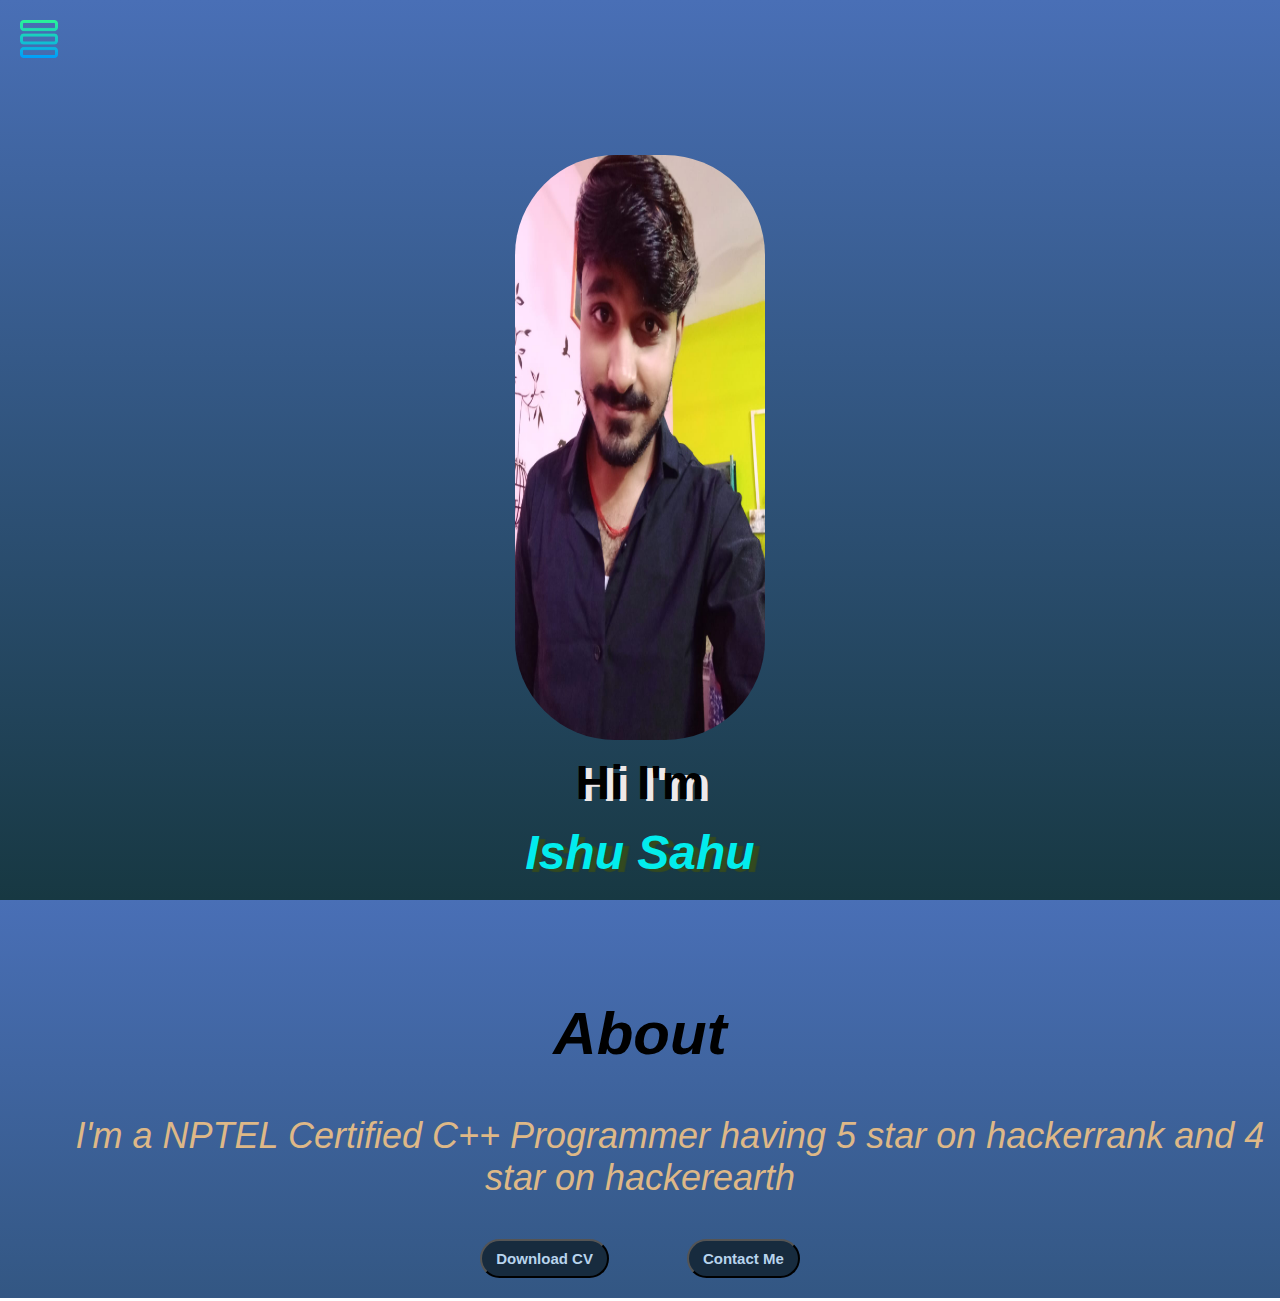
<file: index.html>
<!DOCTYPE html>
<html lang="en">
<head>
    <meta charset="UTF-8">
    <meta http-equiv="X-UA-Compatible" content="IE=edge">
    <meta name="viewport" content="width=device-width, initial-scale=1.0">
    <title>Ishu Sahu- web developer,Programmer</title>
    <link rel="stylesheet" href="style.css">
</head>
<body>
    <div class="container">
    <div class="sidebar sidebarGo">
        <nav>
            <ul>
                <li><a href="/">Home </a></li>
                <li><a href="/intro.html">My Intro</a></li>
                <li><a href="/service.html">Service</a></li>
                <li><a href="/contact.html">Contact Me</a></li>
                <li><a href="/blog.html">Skills</a></li>
            </ul>
        </nav>
    </div>
    <div class="main">
        <div class="hamburger">
            <img class="ham" src="sidebar.png" alt="" width="38">
            <img class="cross" src="cross.jpg" alt="" width="23">
        </div>
        <div class="devpic"><img src="Portfolio profile.jpg" alt="Ishu Sahu"></div>
        <div id="movetxt" class="hello">Hi I'm</div>
        <div id="movetxt" class="name">Ishu Sahu</div>
    <div class="infocontainer">
        <div class="devinfo">
            <div class="aboutme">About</div>
            <div class="about">&nbsp&nbsp&nbsp&nbsp&nbsp&nbspI'm a NPTEL Certified C++ Programmer having 5 star on hackerrank and 4 star on hackerearth</div>
            <div class="buttons">
                <a href="/Ishu_Sahu_Resume.pdf" target="_blank">
                <button>Download CV</button></a>
                <a href="/contact.html"><button>Contact Me</button></a>
            </div>
        </div>
        
    </div>
</div>
</div>
<script src="script.js"></script>
</body>
</html>
</file>
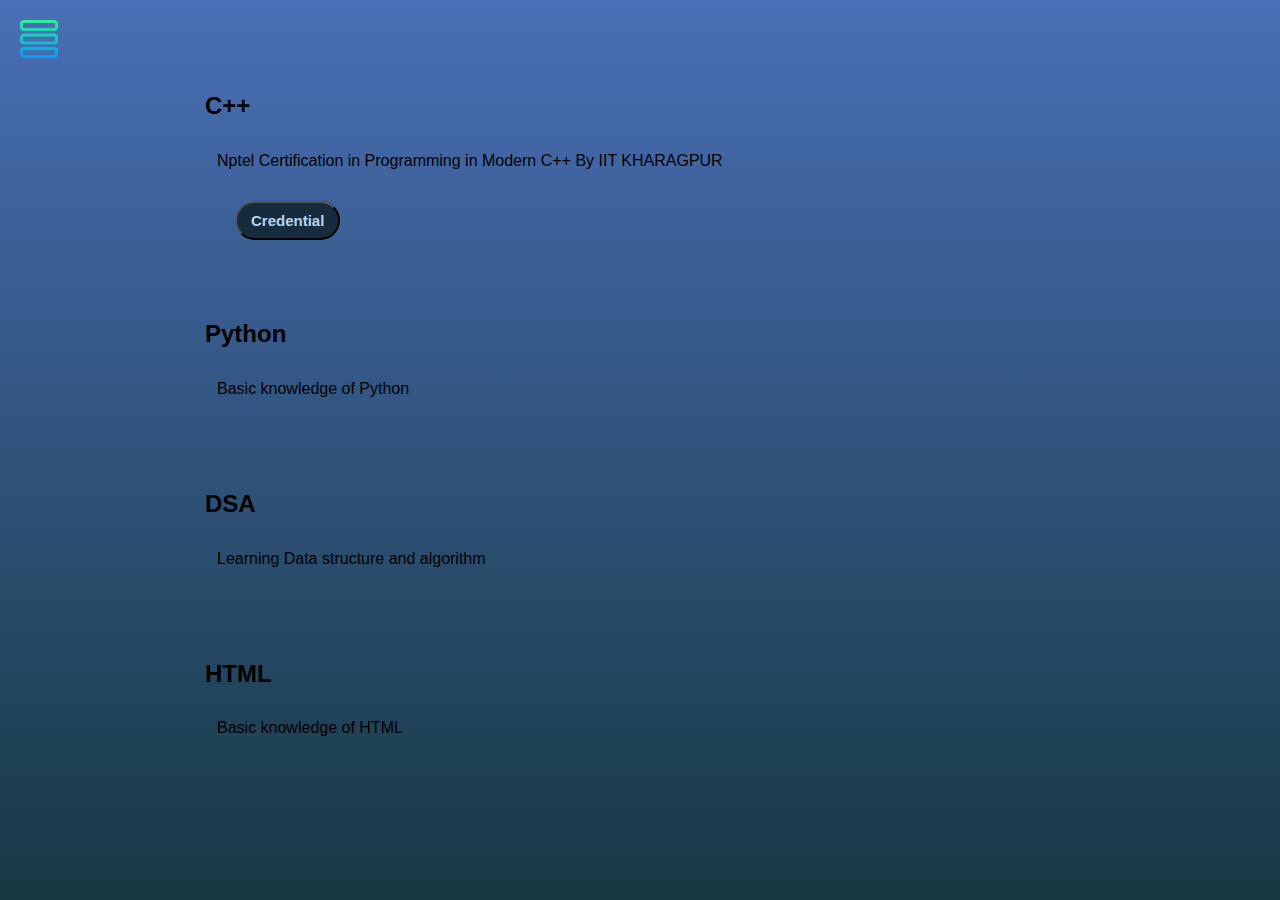
<file: blog.html>
<!DOCTYPE html>
<html lang="en">
<head>
    <meta charset="UTF-8">
    <meta http-equiv="X-UA-Compatible" content="IE=edge">
    <meta name="viewport" content="width=device-width, initial-scale=1.0">
    <title>Ishu Sahu- web developer,Programmer</title>
    <link rel="stylesheet" href="style.css">
</head>
<body>
    <div class="container">
    <div class="sidebar sidebarGo">
        <nav>
            <ul>
                <li><a href="/">Home </a></li>
                <li><a href="/intro.html">My Intro</a></li>
                <li><a href="/service.html">Service</a></li>
                <li><a href="/contact.html">Contact Me</a></li>
                <li><a href="/blog.html">Skills</a></li>
            </ul>
        </nav>
    </div>
    <div class="main">
        <div class="hamburger">
            <img class="ham" src="sidebar.png" alt="" width="38">
            <img class="cross" src="cross.jpg" alt="" width="23">
        </div>
        <div class="blogContainer">
            <div class="blogItem">
                <h2>C++</h2>
                <p> Nptel Certification in Programming in Modern C++ By IIT KHARAGPUR</p>
                <div class="buttons">
                    <button>Credential</button>
                </div>
            </div>
            <div class="blogItem">
                <h2>Python</h2>
                <p> Basic knowledge of Python </p>
                
            </div>
            <div class="blogItem">
                <h2>DSA</h2>
                <p> Learning Data structure and algorithm</p>
                
            </div>
            <div class="blogItem">
                <h2>HTML</h2>
                <p> Basic knowledge of HTML </p>
                
            </div>
        </div>
    </div>
    <script src="script.js"></script>
</body>
</html>
</file>
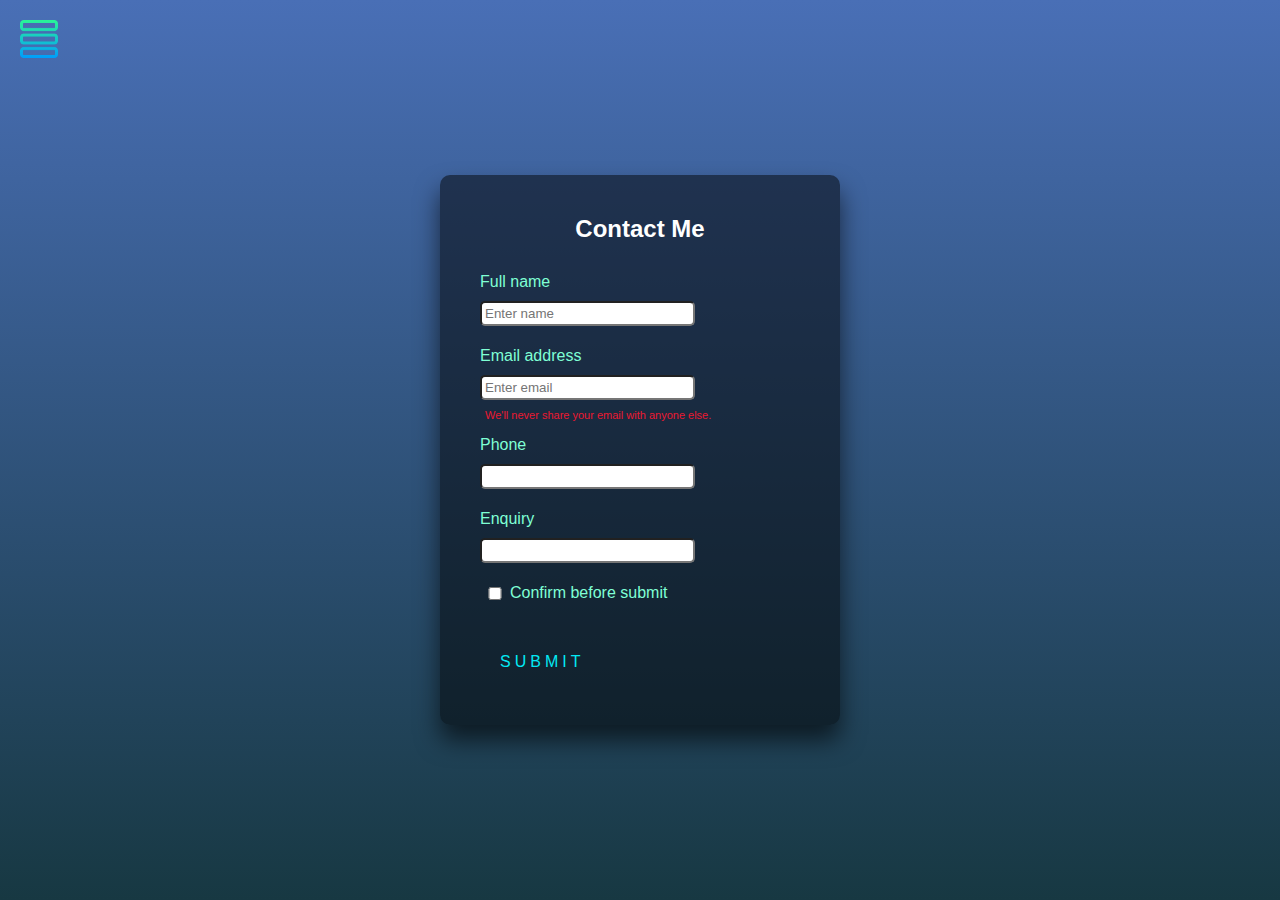
<file: contact.html>
<!DOCTYPE html>
<html lang="en">
<head>
    <meta charset="UTF-8">
    <meta http-equiv="X-UA-Compatible" content="IE=edge">
    <meta name="viewport" content="width=device-width, initial-scale=1.0">
    <title>Ishu Sahu- web developer,Programmer</title>
    <link rel="stylesheet" href="style.css">
</head>
<body>
    <div class="container">
    <div class="sidebar sidebarGo">
        <nav>
            <ul>
                <li><a href="/">Home </a></li>
                <li><a href="/intro.html">My Intro</a></li>
                <li><a href="/service.html">Service</a></li>
                <li><a href="/contact.html">Contact Me</a></li>
                <li><a href="/blog.html">Skills</a></li>
            </ul>
        </nav>
    </div>
    <div class="main">
      <div class="hamburger">
        <img class="ham" src="sidebar.png" alt="" width="38">
        <img class="cross" src="cross.jpg" alt="" width="23">
    </div>
     <div class="contactform">
        <!-- <h1>Contact Form</h1> -->
        <form>
          
            </form>
          </div>


          <!-- <div class="mb-3">
            <label for="clientname" class="form-label">Full name</label>
            <input type="name" class="form-control" id="clientname" placeholder="Enter name">
            </div>
            <div class="mb-3">
              <label for="clientmail" class="form-label">Email address</label>
              <input type="email" class="form-control" id="clientmail" aria-describedby="emailHelp" placeholder="Enter email">
              <small id="emailHelp" class="form-text">We'll never share your email with anyone else.</small>
            </div>
            <div class="mb-3">
              <label for="clientphone" class="form-label">Phone</label>
              <input type="phone" class="form-control" id="clientphone">
            </div>
            <div class="mb3">
              <label for="clientEnquiry" class="form-label">Enquiry</label>
              <input type="Enquiyr details" class="form-control" id="clientEnquiry">
            </div>
            <div class="mb-3" id="form-check">
              <input type="checkbox" class="form-check-input" id="exampleCheck1">
              <label class="form-check-label" for="exampleCheck1">Confirm before submit</label>
            </div> -->
            <!-- <div class="contact-buttons">
              <button type="submit" class="btn">Submit</button>
            </div> -->
          </form>
     </div>
        
    </div>
</div>
<div class="login-box">
  <h2>Contact Me</h2>
  <form>
    <div class="mb-3">
      <label for="clientname" class="form-label">Full name</label>
      <input type="name" class="form-control" id="clientname" placeholder="Enter name">
      </div>
      <div class="mb-3">
        <label for="clientmail" class="form-label">Email address</label>
        <input type="email" class="form-control" id="clientmail" aria-describedby="emailHelp" placeholder="Enter email">
        <small id="emailHelp" class="form-text">We'll never share your email with anyone else.</small>
      </div>
      <div class="mb-3">
        <label for="clientphone" class="form-label">Phone</label>
        <input type="phone" class="form-control" id="clientphone">
      </div>
      <div class="mb3">
        <label for="clientEnquiry" class="form-label">Enquiry</label>
        <input type="Enquiyr details" class="form-control" id="clientEnquiry">
      </div>
      <div class="mb-3" id="form-check">
        <input type="checkbox" class="form-check-input" id="exampleCheck1">
        <label class="form-check-label" for="exampleCheck1">Confirm before submit</label>
      </div>
    <a href="#">
      <span></span>
      <span></span>
      <span></span>
      <span></span>
      Submit
    </a>
<script src="script.js"></script>
</body>
</html>
</file>
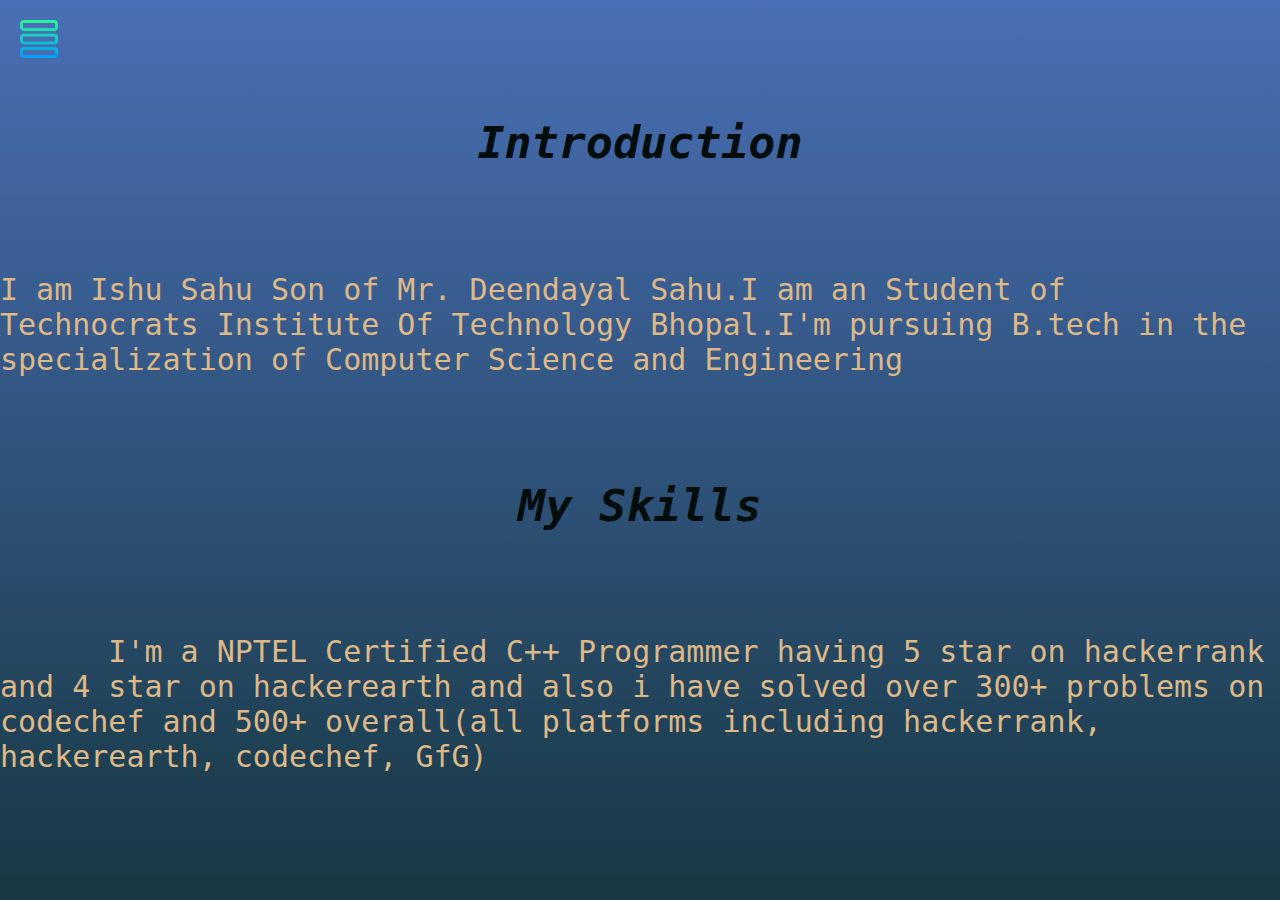
<file: intro.html>
<!DOCTYPE html>
<html lang="en">
<head>
    <meta charset="UTF-8">
    <meta http-equiv="X-UA-Compatible" content="IE=edge">
    <meta name="viewport" content="width=device-width, initial-scale=1.0">
    <title>Ishu Sahu- web developer,Programmer</title>
    <link rel="stylesheet" href="style.css">
</head>
<body>
    <div class="container">
    <div class="sidebar sidebarGo">
        <nav>
            <ul>
                <li><a href="/">Home </a></li>
                <li><a href="/intro.html">My Intro</a></li>
                <li><a href="/service.html">Service</a></li>
                <li><a href="/contact.html">Contact Me</a></li>
                <li><a href="/blog.html">Skills</a></li>
            </ul>
        </nav>
    </div>
    <div class="main">
        <div class="hamburger">
            <img class="ham" src="sidebar.png" alt="" width="38">
            <img class="cross" src="cross.jpg" alt="" width="23">
        </div>
    <div class="infocontainer">
        <div class="devinfo">
            <h2>Introduction</h2>
            <br>
            <p> I am Ishu Sahu Son of Mr. Deendayal Sahu.I am an Student of 
                Technocrats Institute Of Technology Bhopal.I'm pursuing B.tech in the specialization 
                of Computer Science and Engineering</p><br>
                <h2>My Skills</h2><br>
                <p>&nbsp&nbsp&nbsp&nbsp&nbsp&nbspI'm a NPTEL Certified C++ Programmer 
                    having 5 star on hackerrank and 4 star on hackerearth and also i have solved 
                    over 300+ problems on codechef and 500+ overall(all platforms including 
                    hackerrank, hackerearth, codechef, GfG)</p>
                <div class="skillcontainer"></div>
        </div>
        <!-- <div class="devpic"><img src="Portfolio profile.jpg" alt="Ishu Sahu"></div> -->
    </div>
</div>
</div>
<script src="script.js"></script>
</body>
</html>
</file>
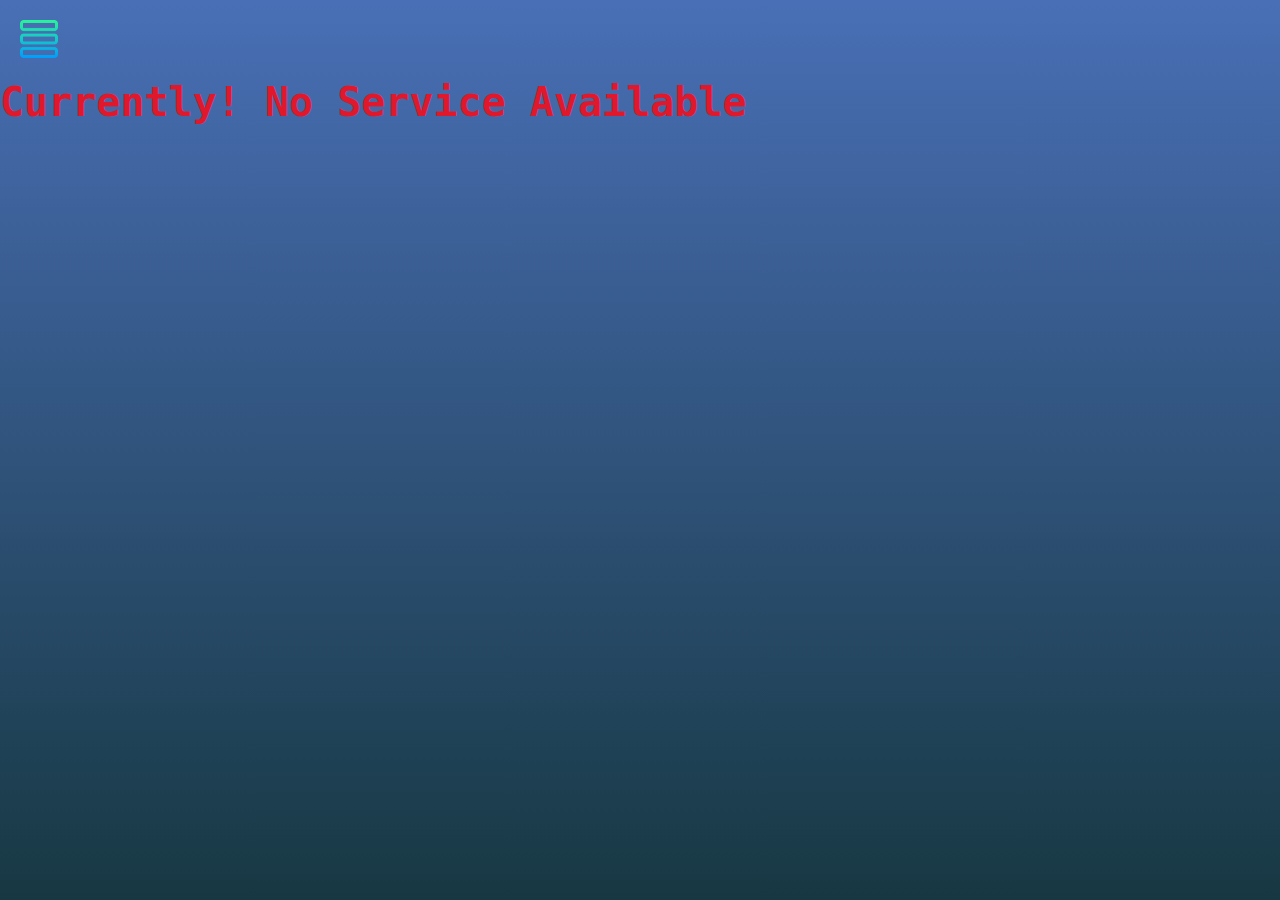
<file: service.html>
<!DOCTYPE html>
<html lang="en">
<head>
    <meta charset="UTF-8">
    <meta http-equiv="X-UA-Compatible" content="IE=edge">
    <meta name="viewport" content="width=device-width, initial-scale=1.0">
    <title>Ishu Sahu- web developer,Programmer</title>
    <link rel="stylesheet" href="style.css">
</head>
<body>
    <div class="container">
    <div class="sidebar sidebarGo">
        <nav>
            <ul>
                <li><a href="/">Home </a></li>
                <li><a href="/intro.html">My Intro</a></li>
                <li><a href="/service.html">Service</a></li>
                <li><a href="/contact.html">Contact Me</a></li>
                <li><a href="/blog.html">Skills</a></li>
            </ul>
        </nav>
    </div>
    <div class="main">
        <div class="hamburger">
            <img class="ham" src="sidebar.png" alt="" width="38">
            <img class="cross" src="cross.jpg" alt="" width="23">
        </div>
    <div class="infocontainer">
        <div class="serviceinfo">
            <h1>Currently! No Service Available</h1>
        </div>
        <!-- <div class="devpic"><img src="Portfolio profile.jpg" alt="Ishu Sahu"></div> -->
    </div>
</div>
</div>
<script src="script.js"></script>
</body>
</html>
</file>
<file: style.css>
@import url('https://fonts.googleapis.com/css2?family=Crimson+Text:ital,wght@1,700&display=swap');

/* *{
    margin: 0;
    padding: 0;
} */
.about{
    margin-top: 45px;
    margin-bottom: 4px;
    font-size: 1.2em;
    font-style: italic;
    text-align: center;
    font-family: 'fira sans',sans-serif;
}

.buttons{
    margin-top: 1.2em;
    padding-bottom: 16px;
    margin-left: auto;
    margin-right: auto;
    
}
.buttons button{
    padding: 9px 14px;
    border-radius: 22px;
    color: rgb(184, 212, 237);
    background-color:rgb(23, 43, 62);
    font-weight: bold;
    font-size: 15px;
    margin: 0 30px;
    cursor: pointer;
}
.buttons button:hover{
    background-color: rgb(161, 232, 54);
    color: black;
    font-size: 15px;
}
.blogItem {
    margin-left: 175px;
padding: 22px;
}
.blogItem p{
    padding: 12px
}
.blogContainer{
    margin: 88px;
}
.container{
    display: flex;
}
.contactform form div{
    padding: -1px 0;
    margin-top: 15px;
    display: flex;
    flex-direction: column;
    
}
.contactform form div input{
    width: 16vw;
    border-radius: 5px;
    margin: 6px 0;
    margin-top: 10px;
    padding: 3px;
}
.cross{
    margin-left: 145px;
}

.devinfo{
    margin-top: 75px;
    font-size: 30px;
    display: flex;
    color:burlywood;
    justify-content: center;
    flex-direction: column;
    text-decoration: solid;
    font-family: 'Source Code Pro',monospace;
}
.devpic img{
    
  height: 65vh;
  width: 250px;
  margin-left: auto;
  margin-right: auto;
  margin-top: 155px;
  /* padding-top: 130px; */
  border-radius: 100px;
  display: block;
}
.devinfo h2{
    font-style:italic;
    text-align: center;
    color: rgb(3, 13, 13);
    font-weight:900;
    font: size 45px;
}
.hamburger{
position: fixed;
cursor: pointer;
top: 20px;
left: 20px;
}
.hello{
    text-align: center;
    margin-top: 15px;
    
    font-size: 3em;
    color: black;
    font-weight: bolder;
    text-shadow:6px 2px rgb(239, 233, 233);
    
}
.aboutme{
  color: black;
  font-weight: bolder;
  margin-top: 40px;
  margin-bottom: 2px;
  font-size: 2.0em;
  font-style: italic;
  text-align: center;
  /* padding-right: 25px; */
  font-family: 'fira sans',sans-serif;
}
.infocontainer{
    
    /* height: 65vh;
    width: 70vw; */
    margin: 4px auto;
    display: flex;
    /* align-items: center; */
    justify-content: space-around;
}
.name{
    color: rgba(0, 255, 255, 0.914);
    margin-top: 15px;
    text-align: center;
    text-shadow: 6px 3px 1px #33491f;
    font-size: 3em;
    font-style:oblique;
    font-weight: bold;
}
.sidebar{
    position: absolute;
    background-color: rgb(46, 103, 103);
    width: 195px;
    height: 100vh;
    font-family: 'Fira sans',sans-serif;
    transition: transform 300ms ease-in-out;
    overflow: hidden;
}
.sidebarGo{
    transform: translate(-443px,0px);
    position: absolute;
}
.sidebar nav{
    padding-left: 5px;
    
}
.sidebar nav li{
    list-style: none;
    font-size: 30px;
    padding-top: 20px;
    margin-top: 30px;
    
}
.sidebar nav li a{
    text-decoration: none;
    color: black;
    margin-top: 40px;
}
.sidebar nav li a:hover{
    font-weight: bold;
    color: red;
    
}
.serviceinfo h1{
  margin-top: 75px;
  font-size: 40px;
  font-weight: bolder;
  color: #e0182c;
  /* display: flex; */
  text-align: center;
  font-family: 'Source Code Pro',monospace;
}
#emailHelp{
    font-size: 11px;
    color: rgb(235, 24, 49);
    margin: 0 5px;
    padding: 3px 0 0 0;
}
#form-check{
    flex-direction: row;
}
#form-check input{
    width: 30px;
    margin: 3px 0;
}
@media(max-width:1615px){
   
   
   .intro, .blogContainer{
    margin: 50px 8px;
   }
}

html {
    height: 100%;
  }
  body {
    margin:0;
    padding:0;
    font-family: sans-serif;
    background: linear-gradient(#496fb6, #173842);
  
  }
  .login-box {
    position: absolute;
    top: 50%;
    left: 50%;
    width: 400px;
    
    padding: 40px;
    color: aquamarine;
    transform: translate(-50%, -50%);
    background: rgba(0,0,0,.5);
    box-sizing: border-box;
    box-shadow: 0 15px 25px rgba(0,0,0,.6);
    border-radius: 10px;
  }
  .login-box div{
    /* padding: -1px 0; */
    margin-top: 15px;
    display: flex;
    flex-direction: column;
  }
  .login-box div input{
    width: 16vw;
    border-radius: 5px;
    margin: 6px 0;
    margin-top: 10px;
    padding: 3px;
  }
  .login-box h2 {
    margin: 0 0 30px;
    padding: 0;
    color: #fff;
    text-align: center;
  }
  
  .login-box .user-box {
    position: relative;
  }
  
  .login-box .user-box input {
    width: 100%;
    padding: 10px 0;
    font-size: 16px;
    color: #fff;
    margin-bottom: 30px;
    border: none;
    border-bottom: 1px solid #fff;
    outline: none;
    background: transparent;
  }
  .login-box .user-box label {
    position: absolute;
    top:0;
    left: 0;
    padding: 10px 0;
    font-size: 16px;
    color: #fff;
    pointer-events: none;
    transition: .5s;
  }
  
  .login-box .user-box input:focus ~ label,
  .login-box .user-box input:valid ~ label {
    top: -20px;
    left: 0;
    color: #03e9f4;
    font-size: 12px;
  }
  
  .login-box form a {
    position: relative;
    display: inline-block;
    padding: 10px 20px;
    color: #03e9f4;
    font-size: 16px;
    text-decoration: none;
    text-transform: uppercase;
    overflow: hidden;
    transition: .5s;
    margin-top: 40px;
    letter-spacing: 4px
  }
  
  .login-box a:hover {
    background: #03e9f4;
    color: #fff;
    border-radius: 5px;
    box-shadow: 0 0 5px #18dc0e,
                0 0 25px #1fed33,
                0 0 50px #e0182c,
                0 0 100px #ee3545;
  }
  
  .login-box a span {
    position: absolute;
    display: block;
  }
  
  .login-box a span:nth-child(1) {
    top: 0;
    left: -100%;
    width: 100%;
    height: 2px;
    background: linear-gradient(90deg, transparent, #03e9f4);
    animation: btn-anim1 1s linear infinite;
  }
  
  @keyframes btn-anim1 {
    0% {
      left: -100%;
    }
    50%,100% {
      left: 100%;
    }
  }
  
  .login-box a span:nth-child(2) {
    top: -100%;
    right: 0;
    width: 2px;
    height: 100%;
    background: linear-gradient(180deg, transparent, #03e9f4);
    animation: btn-anim2 1s linear infinite;
    animation-delay: .25s
  }
  
  @keyframes btn-anim2 {
    0% {
      top: -100%;
    }
    50%,100% {
      top: 100%;
    }
  }
  
  .login-box a span:nth-child(3) {
    bottom: 0;
    right: -100%;
    width: 100%;
    height: 2px;
    background: linear-gradient(270deg, transparent, #03e9f4);
    animation: btn-anim3 1s linear infinite;
    animation-delay: .5s
  }
  
  @keyframes btn-anim3 {
    0% {
      right: -100%;
    }
    50%,100% {
      right: 100%;
    }
  }
  
  .login-box a span:nth-child(4) {
    bottom: -100%;
    left: 0;
    width: 2px;
    height: 100%;
    background: linear-gradient(360deg, transparent, #03e9f4);
    animation: btn-anim4 1s linear infinite;
    animation-delay: .75s
  }
  
  @keyframes btn-anim4 {
    0% {
      bottom: -100%;
    }
    50%,100% {
      bottom: 100%;
    }
  }
</file>
